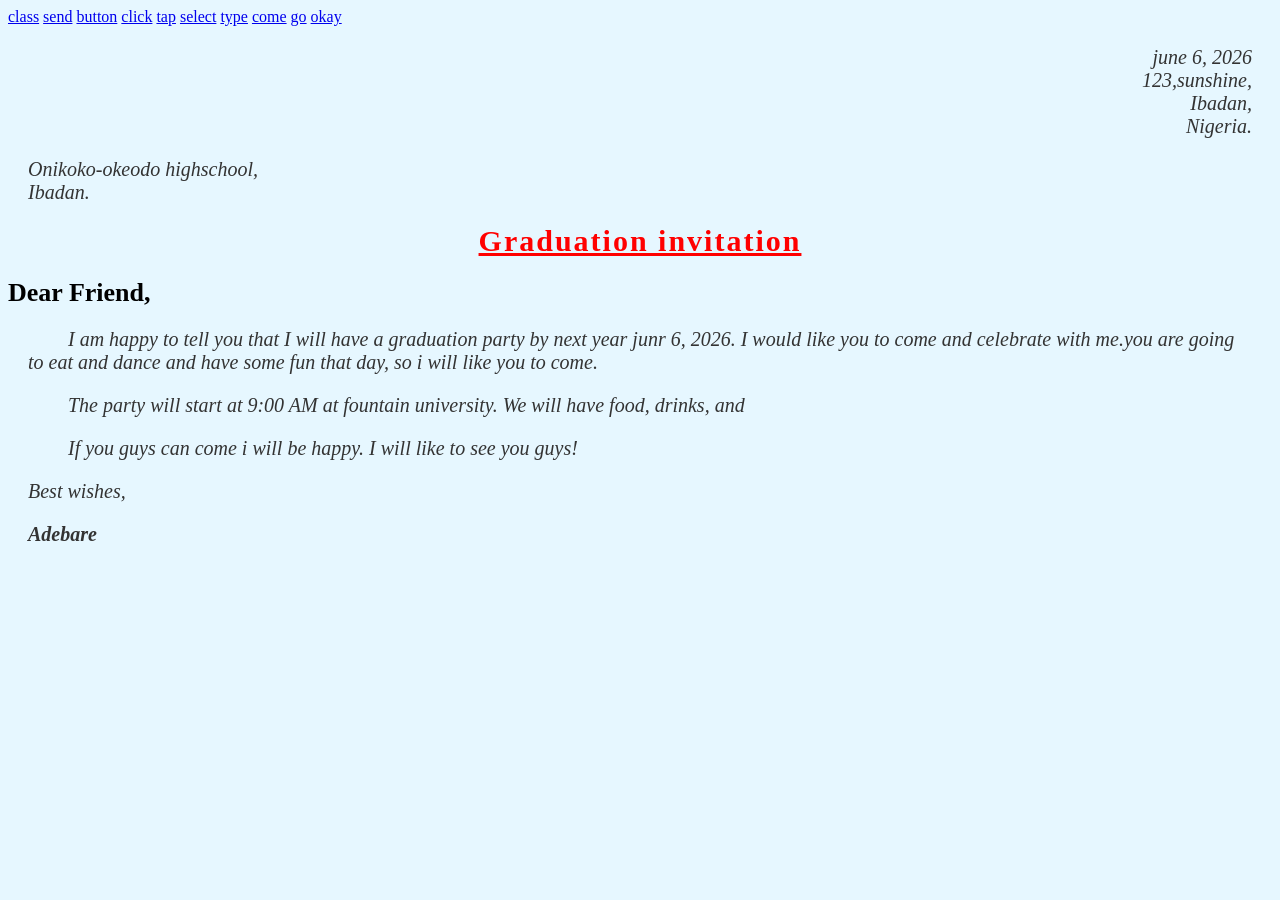
<file: index.html>
<!DOCTYPE html>
<html lang="en">
<head>
  <meta charset="UTF-8">
  <meta name="viewport" content="width=device-width, initial-scale=1.0">
  <meta name="description" content="A birthday invitation letter">
  <meta name="keywords" content="HTML, CSS, Letter">
  <title>my graduation </title>
  <link rel="stylesheet" href="john.css">
</head>
<body>
   <a href="assignment.html">class</a>
    <a href="ayo.html">send</a>
    <a href="folder.html">button</a>
    <a href="index.html">click</a>
    <a href="meta.html">tap</a>
    <a href="second.html">select</a> 
    <a href="third.html">type</a>
    <a href="fouth.html">come</a>
    <a href="mass.html">go</a>
    <a href="second.html">okay</a>
  

  <p style="text-align: right;">june 6, 2026 <br>123,sunshine, <br>Ibadan, <br>Nigeria.</p>
  <p>Onikoko-okeodo highschool, <br>Ibadan.</p>

  <h1>Graduation invitation
  <h2>Dear Friend,</h2>

  <p class="indent">
    I am happy to tell you that I will have a graduation party by next year junr 6, 2026. 
    I would like you to come and celebrate with me.you are going to eat and dance and have some fun that day, so i will like you to come.
  </p>

  <p class="indent">
    The party will start at 9:00 AM at fountain university. We will have food, drinks, and 
  </p>

  <p class="indent">
    If you guys can come i will be happy. I will like to see you guys!
  </p>

  <p>Best wishes,</p>
  <p><strong>Adebare</strong></p>
</body>
</html>
</file>
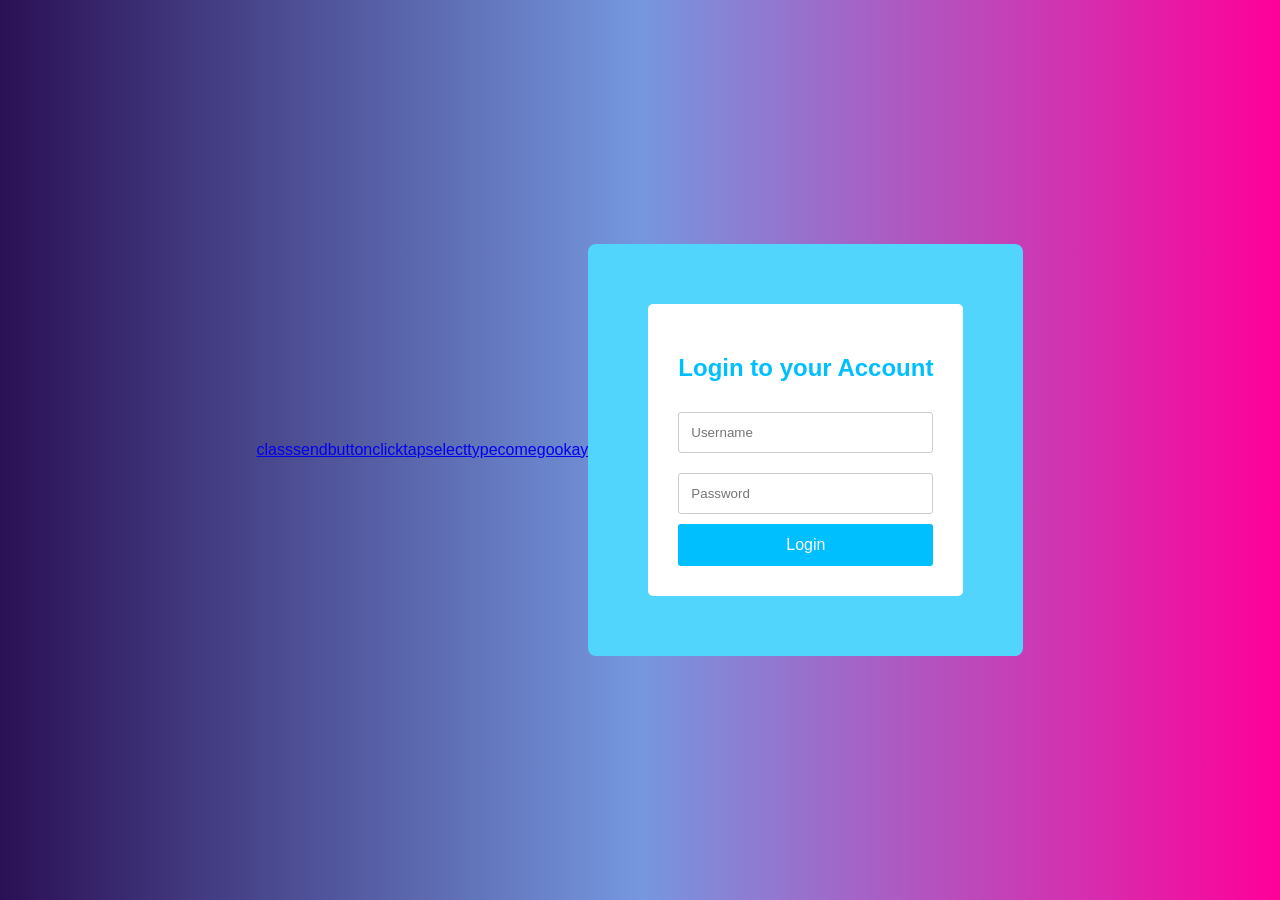
<file: assignment.html>
<!DOCTYPE html>
<html lang="en">
<head>
    <meta charset="UTF-8">
    <meta name="viewport" content="width=device-width, initial-scale=1.0">
    <title>assignment</title>
    <link rel="stylesheet" href="assignment.css">
</head>
<body>
      <a href="assignment.html">class</a>
    <a href="ayo.html">send</a>
    <a href="folder.html">button</a>
    <a href="index.html">click</a>
    <a href="meta.html">tap</a>
    <a href="second.html">select</a> 
    <a href="third.html">type</a>
    <a href="fouth.html">come</a>
    <a href="mass.html">go</a>
    <a href="second.html">okay</a>
    <div class="login-box">
    <div class="form-box">
    <h2>Login to your Account</h2>
      <form>
        <input type="text" placeholder="Username" required><br>
        <input type="password" placeholder="Password" required><br>
        <button type="submit">Login</button>
  </div>
</body>
</html>
</file>
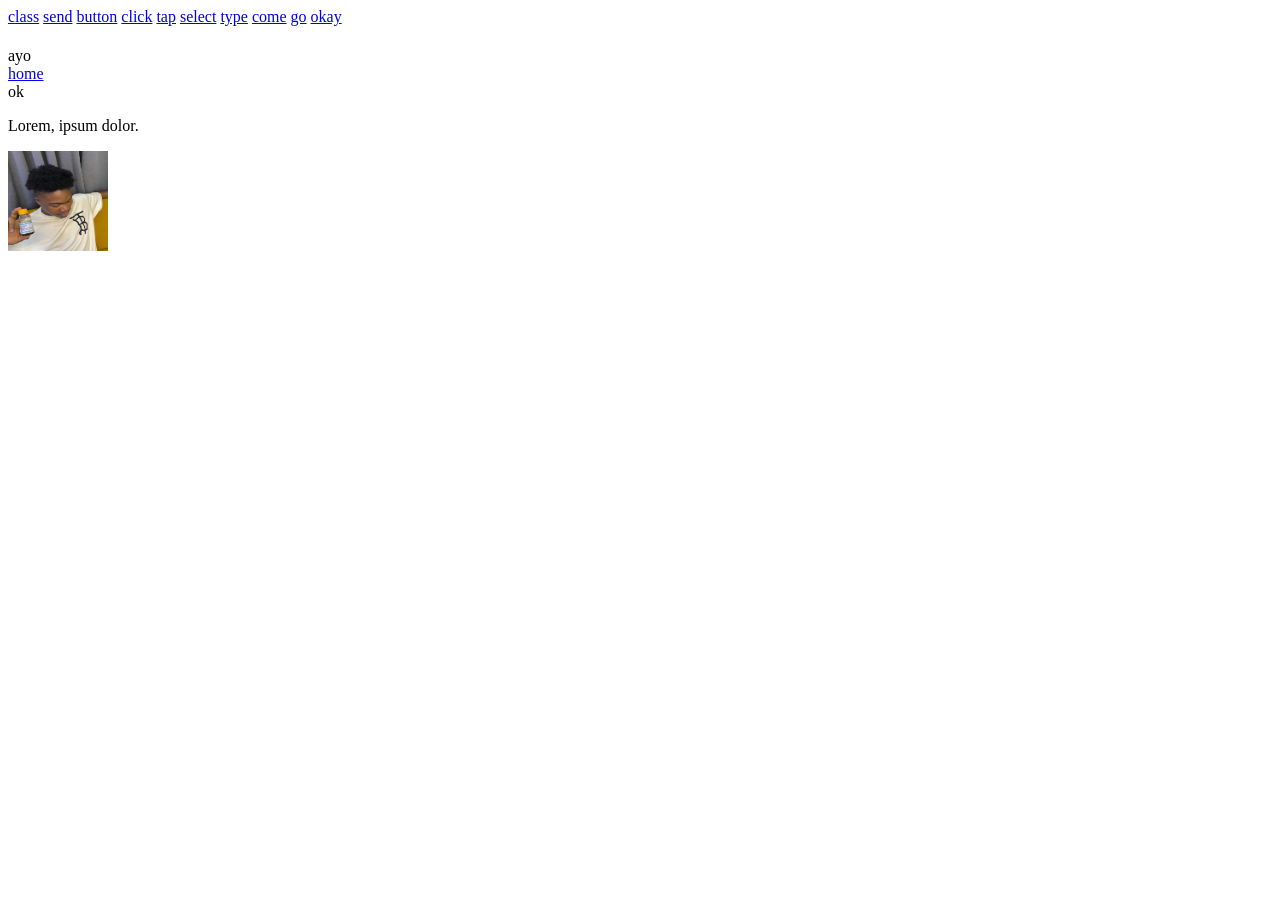
<file: ayo.html>
<!DOCTYPE html>
<html lang="en">
<head>
    <meta charset="UTF-8">
    <meta name="viewport" content="width=device-width, initial-scale=1.0">
    <title>Document</title>
</head>
<body>
    <a href="assignment.html">class</a>
    <a href="ayo.html">send</a>
    <a href="folder.html">button</a>
    <a href="index.html">click</a>
    <a href="meta.html">tap</a>
    <a href="second.html">select</a> 
    <a href="third.html">type</a>
    <a href="fouth.html">come</a>
    <a href="mass.html">go</a>
    <a href="second.html">okay</a>
   <p></p> 
   <h1></h1>
   <div>ayo</div>
   <a href="index.html">home</a>


   <nav>ok</nav>
   <p>Lorem, ipsum dolor.</p>
   <img src="yetunde.jpeg" alt="img" width="100px" height="100px">
</body>
</html>
</file>
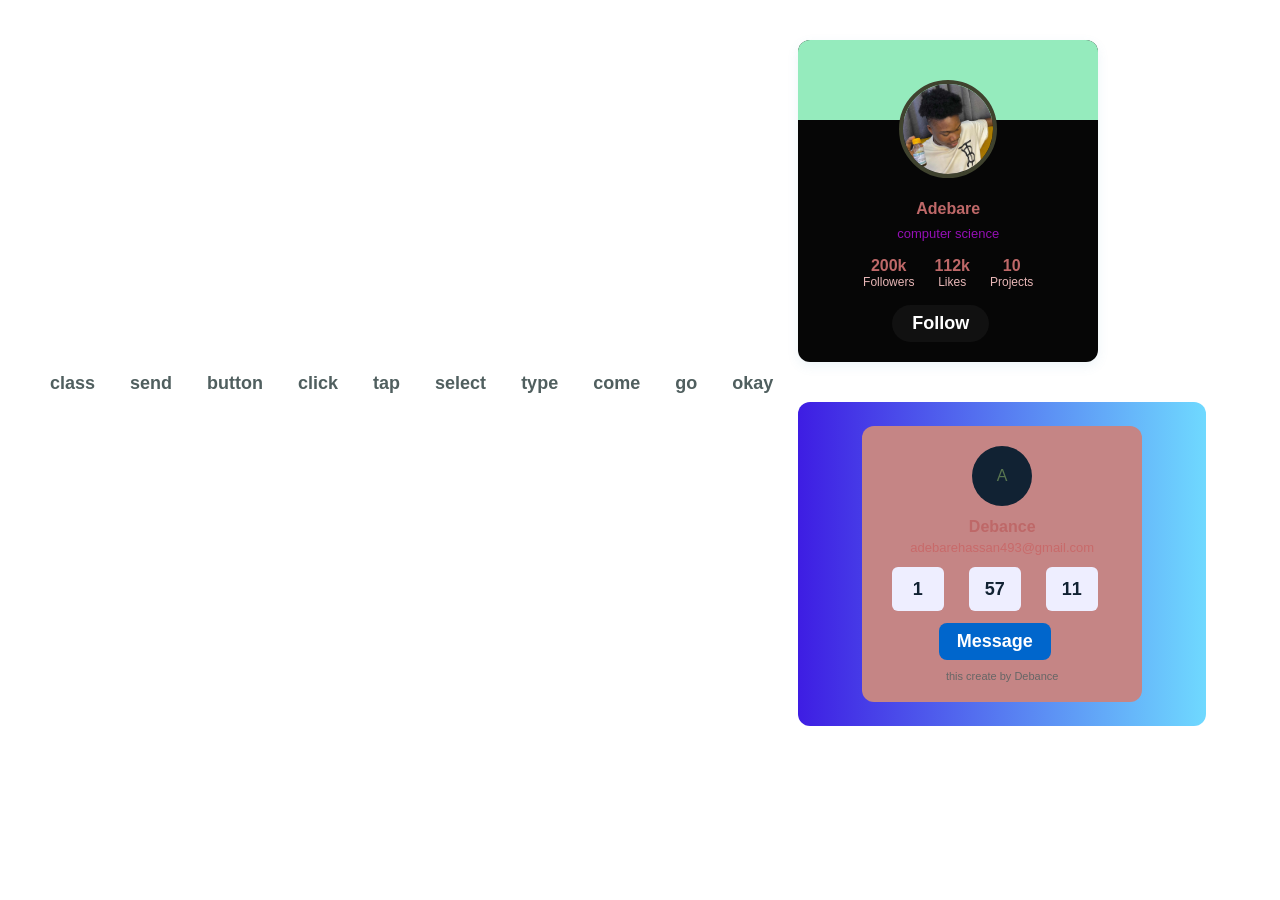
<file: folder.html>
<!DOCTYPE html>
<html lang="en">
<head>
    <meta charset="UTF-8">
    <meta name="viewport" content="width=device-width, initial-scale=1.0">
    <title>Document</title>
    <link rel="stylesheet" href="folder.css">
</head>
<body>
    <a href="assignment.html">class</a>
    <a href="ayo.html">send</a>
    <a href="folder.html">button</a>
    <a href="index.html">click</a>
    <a href="meta.html">tap</a>
    <a href="second.html">select</a> 
    <a href="third.html">type</a>
    <a href="fouth.html">come</a>
    <a href="mass.html">go</a>
    <a href="second.html">okay</a>
  
<div class="container">
  <div class="card-1">
    <div class="banner"></div>
    <div class="avatar">
      <img src="yetunde.jpeg" alt="Profile Picture">
    </div>
    <div class="info">
      <div class="name">Adebare</div>
      <div class="role">computer science</div>
      <div class="stats">
        <div class="stat"><div class="n">200k</div><div class="lbl">Followers</div></div>
        <div class="stat"><div class="n">112k</div><div class="lbl">Likes</div></div>
        <div class="stat"><div class="n">10</div><div class="lbl">Projects</div></div>
      </div>
      <a class="follow" href="index.html">Follow</a>
    </div>
  </div>

  <div class="page-bg">
    <div class="small-card">
      <div class="icon">A</div>
      <div class="handle">Debance</div>
      <div class="sub">adebarehassan493@gmail.com</div>
      <div class="icons">
        <a href="#">1</a>
        <a href="#">57</a>
        <a href="#">11</a>
      </div>
      <a class="msg-btn" href="meta.html">Message</a>
      <div class="footer-note">this create by Debance</div>
    </div>
  </div>
</div>
</body>
</html>
</file>
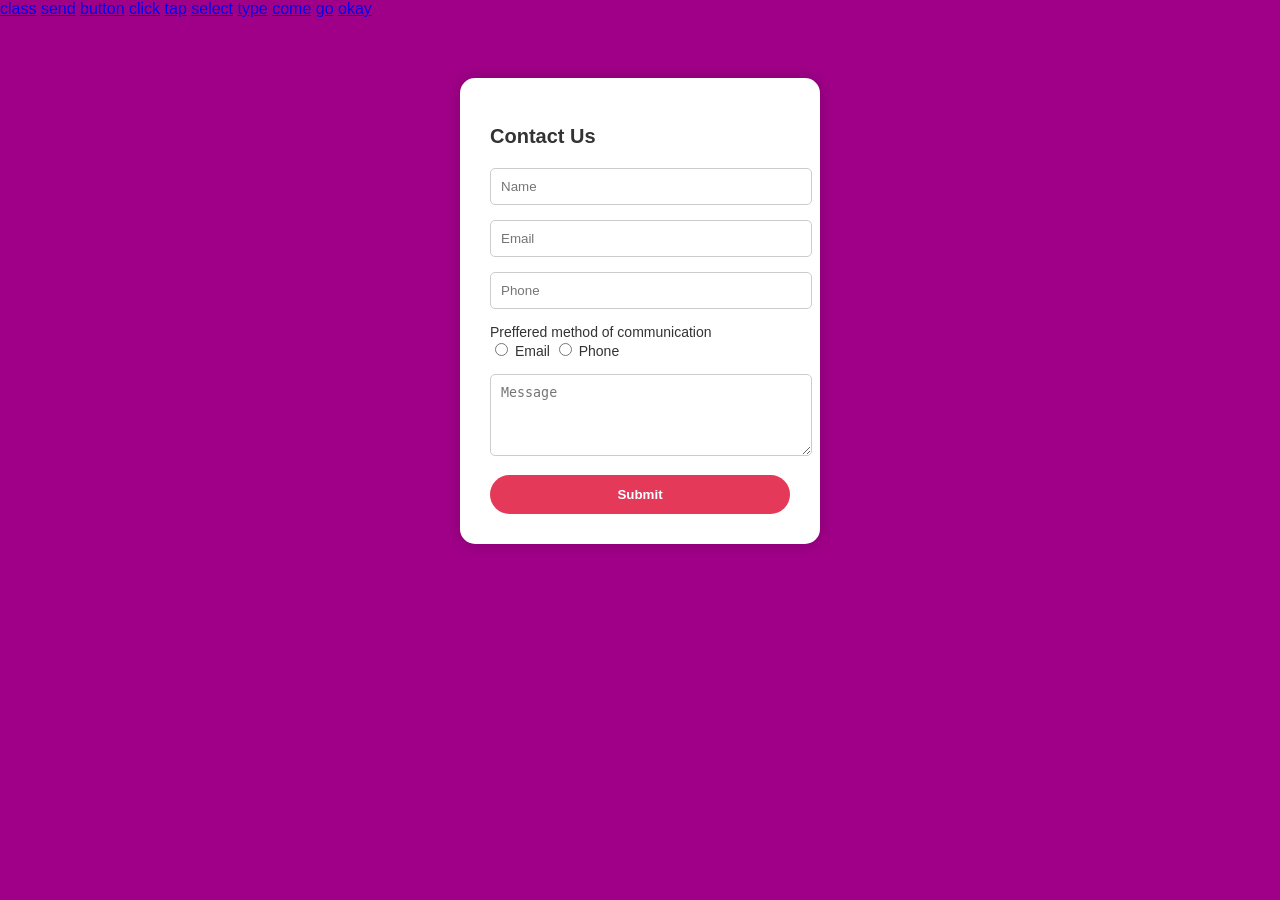
<file: fouth.html>
<!DOCTYPE html>
<html lang="en">
<head>
    <meta charset="UTF-8">
    <meta name="viewport" content="width=device-width, initial-scale=1.0">
    <title>fouth assignment</title>
    <link rel="stylesheet" href="fouth.css">
</head>
<body>
    <a href="assignment.html">class</a>
    <a href="ayo.html">send</a>
    <a href="folder.html">button</a>
    <a href="index.html">click</a>
    <a href="meta.html">tap</a>
    <a href="second.html">select</a> 
    <a href="third.html">type</a>
    <a href="fouth.html">come</a>
    <a href="mass.html">go</a>
    <a href="second.html">okay</a>
    <div class="form-container">
    <h2>Contact Us</h2>
    <form>
      <input type="text" placeholder="Name" required>
      <input type="email" placeholder="Email" required>
      <input type="text" placeholder="Phone" required>

      <div class="radio-group">
        Preffered method of communication<br>
        <label><input type="radio" name="contact" value="email"> Email</label>
        <label><input type="radio" name="contact" value="phone"> Phone</label>
      </div>

      <textarea placeholder="Message" rows="4" required></textarea>
      <button class="submit-btn">Submit</button>
    </form>
  </div>
</body>
</html>
</file>
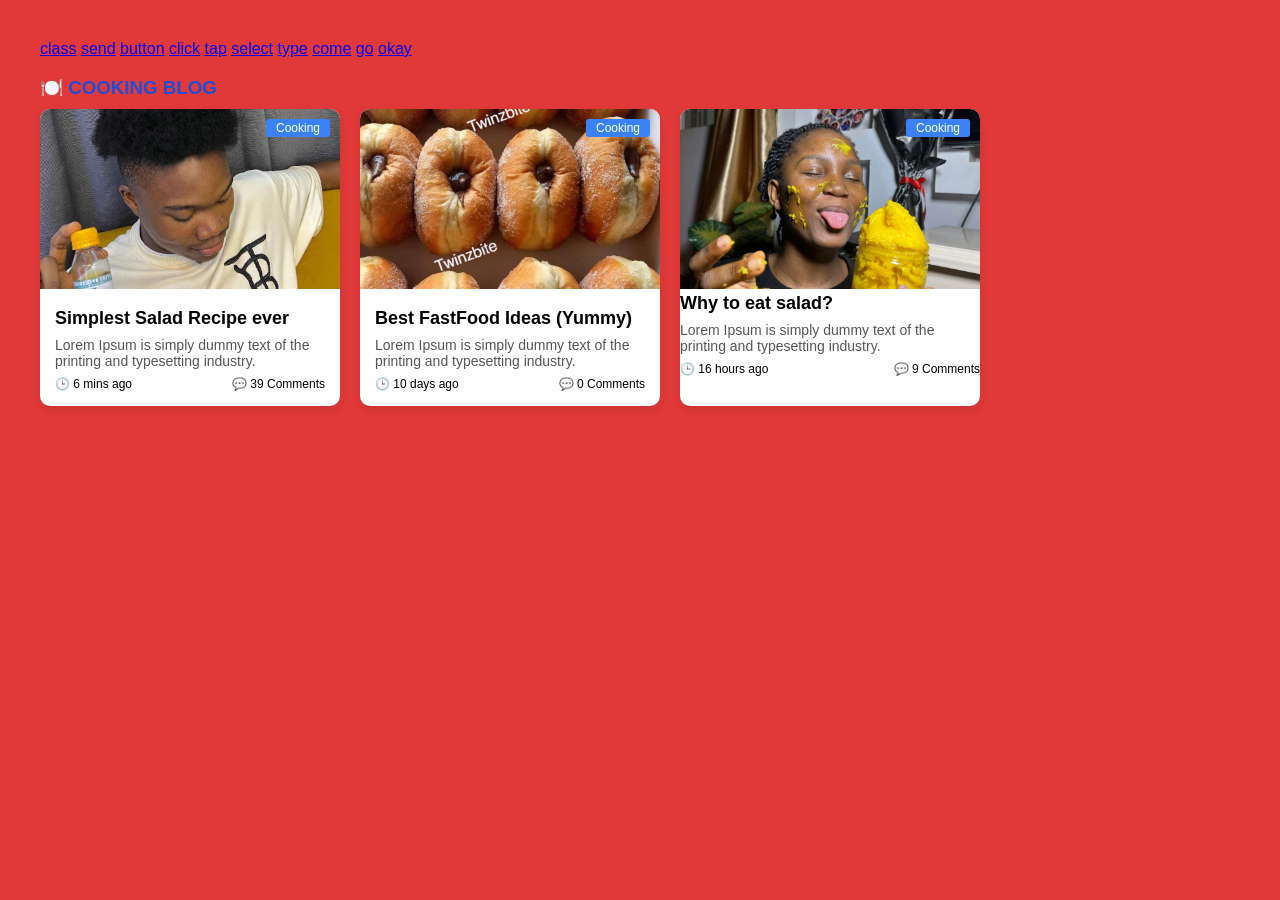
<file: mass.html>
<!DOCTYPE html>
<html lang="en">
<head>
    <meta charset="UTF-8">
    <meta name="viewport" content="width=device-width, initial-scale=1.0">
    <title>Document</title>
    <link rel="stylesheet" href="mass.css">
</head>
<body>
     <a href="assignment.html">class</a>
    <a href="ayo.html">send</a>
    <a href="folder.html">button</a>
    <a href="index.html">click</a>
    <a href="meta.html">tap</a>
    <a href="second.html">select</a> 
    <a href="third.html">type</a>
    <a href="fouth.html">come</a>
    <a href="mass.html">go</a>
    <a href="second.html">okay</a>

    
    <h3>🍽️ COOKING BLOG</h3>

<div class="container">

  <div class="card">
    <div style="position: relative;">
      <img src="yetunde.jpeg" alt="Salad" />
      <div class="tag">Cooking</div>
    </div>
    <div class="content">
      <div class="title">Simplest Salad Recipe ever</div>
      <div class="desc">Lorem Ipsum is simply dummy text of the printing and typesetting industry.</div>
      <div class="footer">
        <span>🕒 6 mins ago</span>
        <span>💬 39 Comments</span>
      </div>
    </div>
  </div>

  <div class="card">
    <div style="position: relative;">
      <img src="go.jpeg" alt="Fast Food" />
      <div class="tag">Cooking</div>
    </div>
    <div class="content">
      <div class="title">Best FastFood Ideas (Yummy)</div>
      <div class="desc">Lorem Ipsum is simply dummy text of the printing and typesetting industry.</div>
      <div class="footer">
        <span>🕒 10 days ago</span>
        <span>💬 0 Comments</span>
      </div>
    </div>
  </div>

  <div class="card">
    <div style="position: relative;">
      <img src="you.jpeg" alt="Salad Bowl" />
      <div class="tag">Cooking</div>
    </div>
    <div class="title">Why to eat salad?</div>
      <div class="desc">Lorem Ipsum is simply dummy text of the printing and typesetting industry.</div>
      <div class="footer">
        <span>🕒 16 hours ago</span>
        <span>💬 9 Comments</span>
    </div>
    
</body>
</html>
</file>
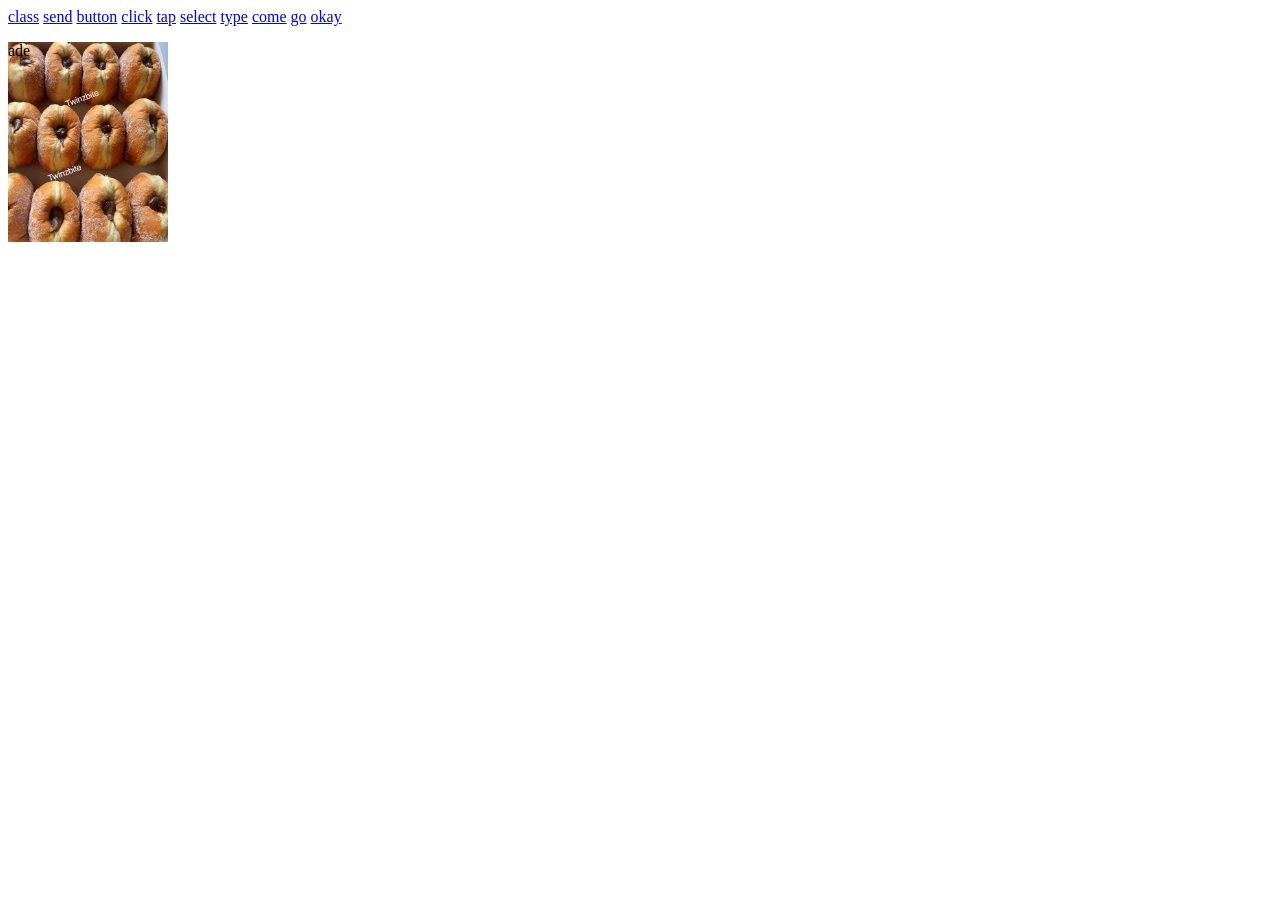
<file: meta.html>
<!DOCTYPE html>
<html lang="en">
<head>
    <meta charset="UTF-8">
    <meta name="viewport" content="width=device-width, initial-scale=1.0">
    <title>assignment</title>
    <link rel="stylesheet" href="meta.css">
</head>
<body>
     <a href="assignment.html">class</a>
    <a href="ayo.html">send</a>
    <a href="folder.html">button</a>
    <a href="index.html">click</a>
    <a href="meta.html">tap</a>
    <a href="second.html">select</a> 
    <a href="third.html">type</a>
    <a href="fouth.html">come</a>
    <a href="mass.html">go</a>
    <a href="second.html">okay</a>
    <p>ade</p>
    
</body>
</html>
</file>
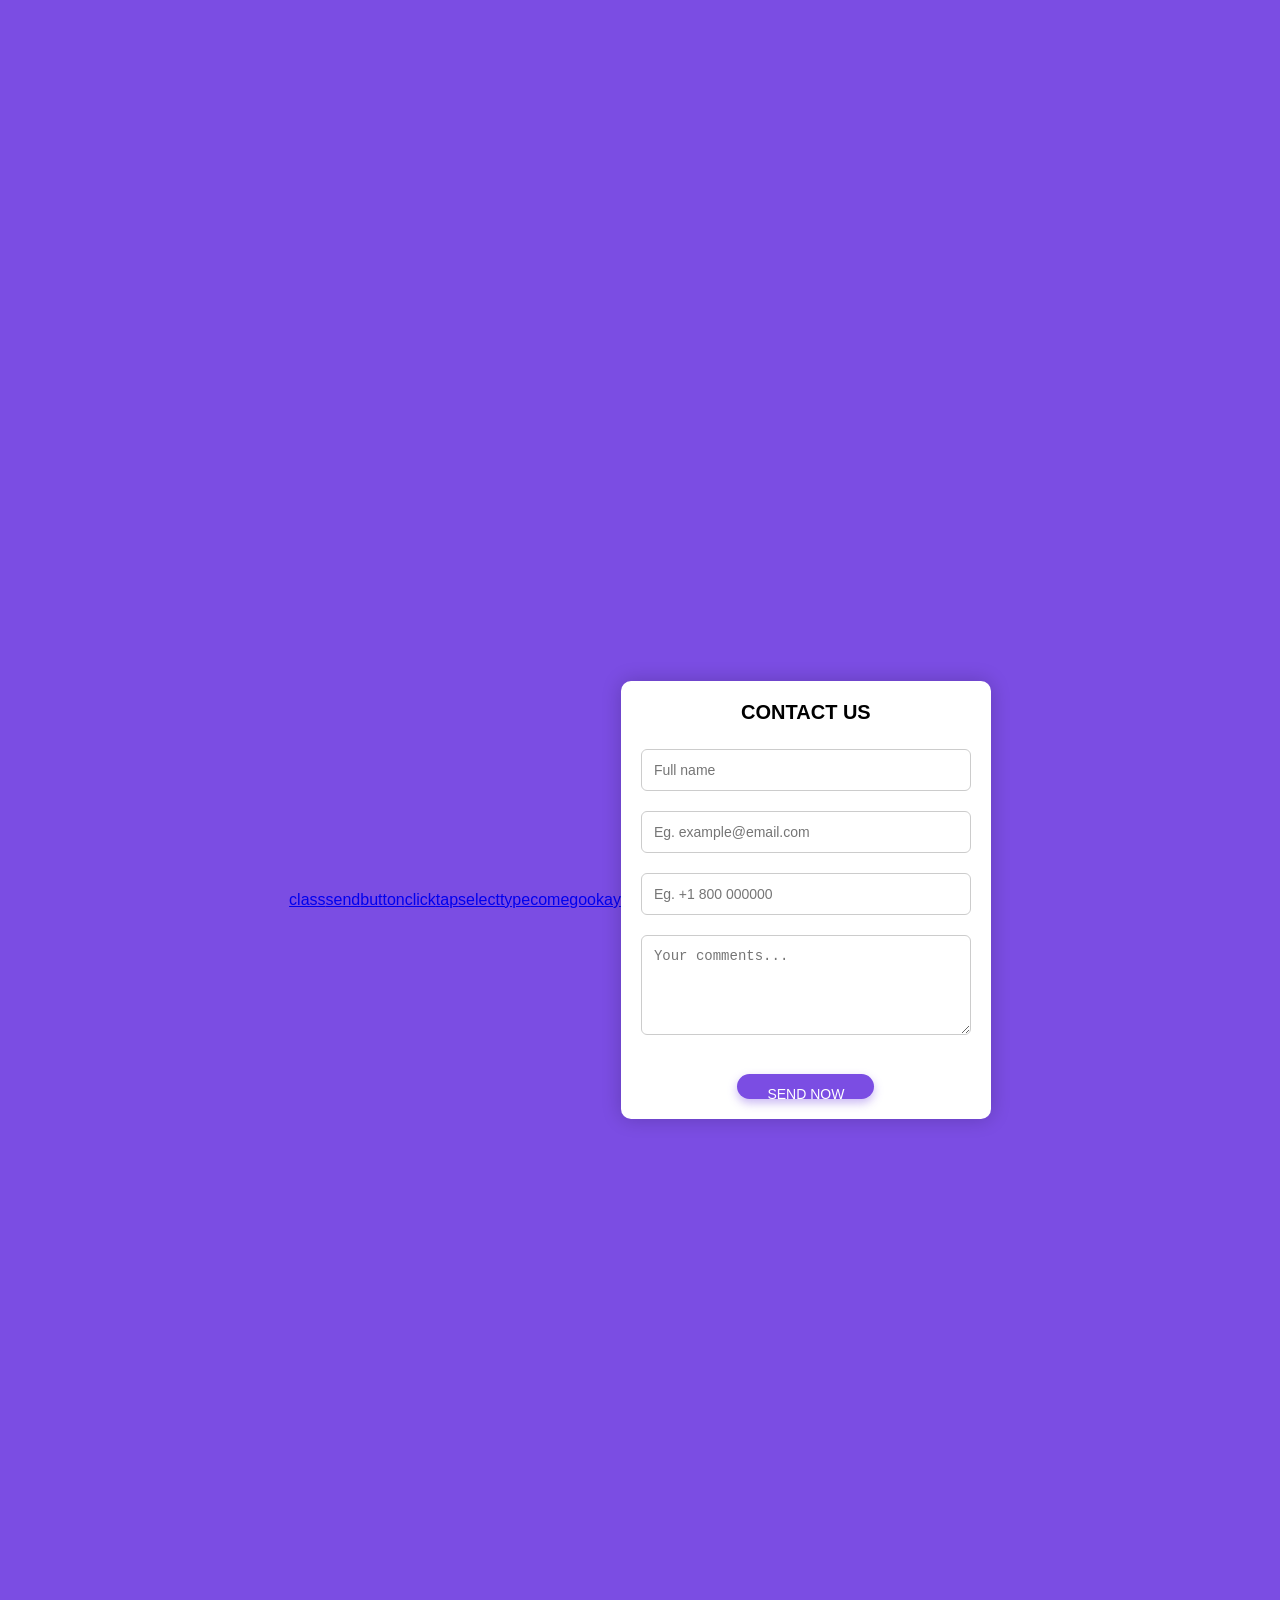
<file: second.html>
<!DOCTYPE html>
<html lang="en">
<head>
    <meta charset="UTF-8">
    <meta name="viewport" content="width=device-width, initial-scale=1.0">
    <title>second assignment</title>
    <link rel="stylesheet" href="second.css">
</head>
<body>
   <a href="assignment.html">class</a>
    <a href="ayo.html">send</a>
    <a href="folder.html">button</a>
    <a href="index.html">click</a>
    <a href="meta.html">tap</a>
    <a href="second.html">select</a> 
    <a href="third.html">type</a>
    <a href="fouth.html">come</a>
    <a href="mass.html">go</a>
    <a href="second.html">okay</a>
    <div class="contact-form">
    <div class="form-title">CONTACT US</div>
    <form>
      <div class="form-group">
        <input type="text" placeholder="Full name" required>
      </div>
      <div class="form-group">
        <input type="email" placeholder="Eg. example@email.com" required>
      </div>
      <div class="form-group">
        <input type="tel" placeholder="Eg. +1 800 000000" required>
      </div>
      <div class="form-group">
        <textarea placeholder="Your comments..." required></textarea>
      </div>
      <button class="send-btn" type="submit">SEND NOW</button>
    </form>
  </div>
</body>
</html>
</file>
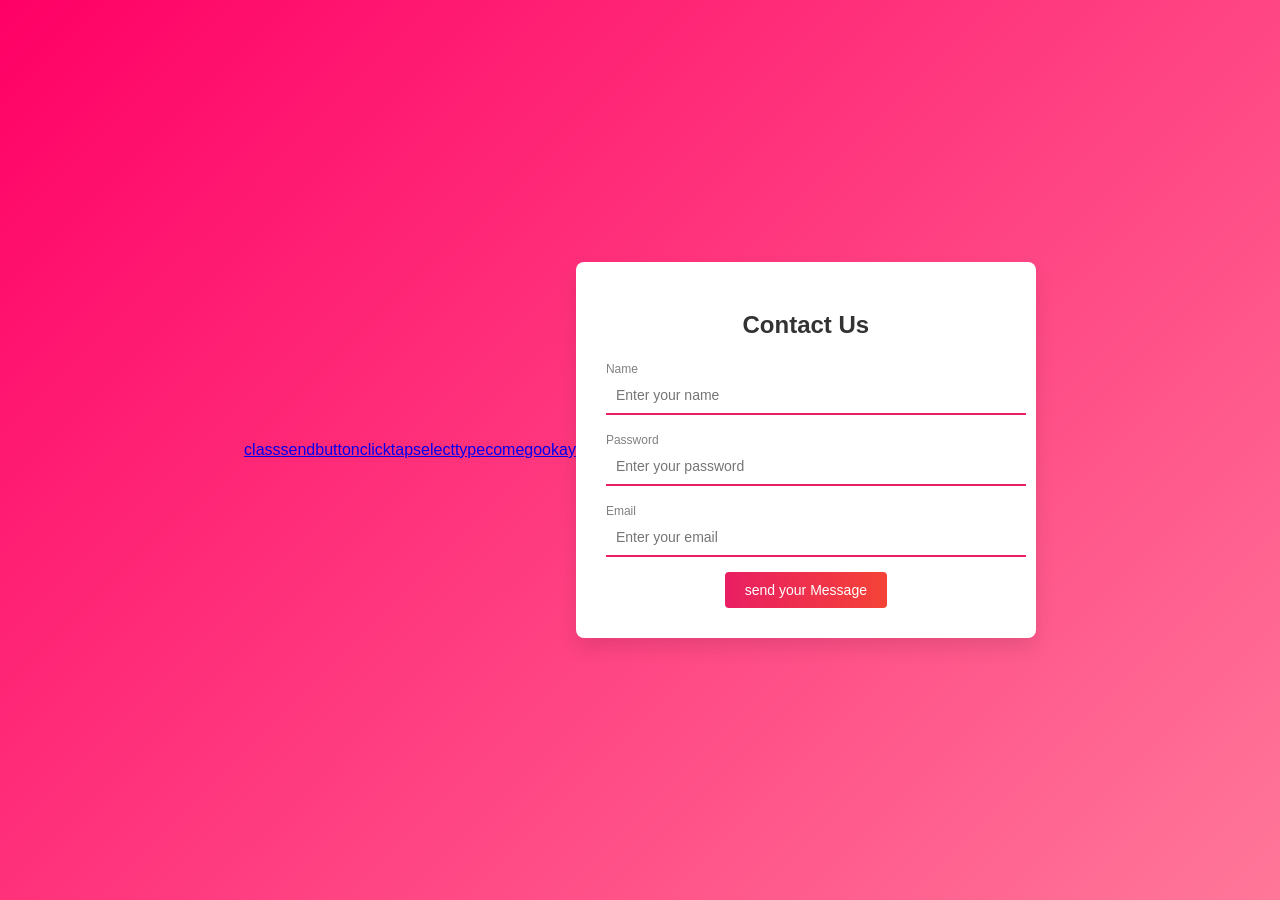
<file: third.html>
<!DOCTYPE html>
<html lang="en">
<head>
    <meta charset="UTF-8">
    <meta name="viewport" content="width=device-width, initial-scale=1.0">
    <title>third assignment</title>
    <link rel="stylesheet" href="third.css">
    
</head>
<body>
     <a href="assignment.html">class</a>
    <a href="ayo.html">send</a>
    <a href="folder.html">button</a>
    <a href="index.html">click</a>
    <a href="meta.html">tap</a>
    <a href="second.html">select</a> 
    <a href="third.html">type</a>
    <a href="fouth.html">come</a>
    <a href="mass.html">go</a>
    <a href="second.html">okay</a>
    <div class="form-container">
    <h2>Contact Us </h2>
    <div class="form-group">
      <label>Name</label>
      <input type="Name" placeholder="Enter your name" />
    </div>
    <div class="form-group">
      <label>Password</label>
      <input type="password" placeholder="Enter your password" />
    </div>
    <div class="form-group">
        <label>Email</label>
      <input type="email" placeholder="Enter your email" />
    </div>
    <button class="btn">send your Message</button>
    </div>
</body>
</html>
</file>
<file: john.css>
body {
  background-color: #e6f7ff; /* soft blue for a happy look */
}

h1 {
  color: red; /* dark blue */
  font-size: 30px;
  text-align: center;
  letter-spacing: 2px;
  text-decoration: underline;
}

h2 {
  color: black; /* reddish-orange */
  font-size: 26px;
  margin: 20px 0;
}

p {
  color: #333;
  font-size: 20px;
  font-style: italic;
  margin: 20px;
}

.indent {
  text-indent: 40px;
}
</file>
<file: assignment.css>
body {
      margin: 0;
      padding: 0;
      font-family: Arial, sans-serif;
      background: linear-gradient(to right, #2b1055, #7597de, #ff0099);
      height: 100vh;
      display: flex;
      justify-content: center;
      align-items: center;
    }

    .login-box {
      background: #52d5fd;
      padding: 60px;
      border-radius: 8px;
    }

    .form-box {
      background: #fff;
      padding: 30px;
      border-radius: 5px;
      text-align: center;
    }

    .form-box h2 {
      margin-bottom: 20px;
      color: #00bfff;
    }

    input[type="text"],
    input[type="password"] {
      width: 100%;
      padding: 12px;
      margin: 10px 0;
      border: 1px solid #ccc;
      border-radius: 3px;
      box-sizing: border-box;
    }

    button {
      width: 100%;
      padding: 12px;
      background: #00bfff;
      color: white;
      border: none;
      border-radius: 3px;
      font-size: 16px;
      cursor: pointer;
    }

    button:hover {
      background: #009acd;
    }
</file>
<file: folder.css>
body {
  margin: 0;
  display: flex;
  justify-content: center;
  align-items: center;
  padding: 40px;
  font-family: sans-serif;
  color: #be6868;
}
.container {
  display: flex;
  flex-wrap: wrap;
  gap: 40px;
}
.card-1 {
  width: 300px;
  background: #060606;
  border-radius: 12px;
  box-shadow: 0 4px 12px rgba(74, 144, 187, 0.1);
  text-align: center;
  overflow: hidden;
  position: relative;
}

a {
    text-decoration: none;
    margin-right: 15px;
    font-size: 18px;
    font-weight: bold;
    color: #505f5f;
    padding: 6px 10px;
    border-radius: 6px;
    transition: 0.3s;
}

a:hover {
    background-color: #77db25;
    color: rgb(58, 38, 38);
}

.card-1 .banner {
  height: 80px;
  background: #95ebbd;
}
.card-1 .avatar {
  width: 90px;
  height: 90px;
  border-radius: 50%;
  border: 4px solid #3f422e;
  background: rgb(243, 187, 195);
  position: absolute;
  top: 40px;
  left: 50%;
  transform: translateX(-50%);
  overflow: hidden;
}
.card-1 img {
  width: 100%;
  height: 100%;
  object-fit: cover;
}
.card-1 .info {
  margin-top: 60px;
  padding: 20px;
}
.card-1 .name {
  font-weight: bold;
}
.card-1 .role {
  font-size: 13px;
  color: #9410b5;
  margin: 8px 0 16px;
}
.stats {
  display: flex;
  justify-content: center;
  gap: 20px;
  margin-bottom: 16px;
}
.stat .n {
  font-weight: bold;
}
.stat .lbl {
  font-size: 12px;
  color: #e8b7b7;
}
.follow {
  display: inline-block;
  padding: 8px 20px;
  background: #111;
  color: #fff;
  border-radius: 20px;
  text-decoration: none;
}
.page-bg {
  width: 360px;
  padding: 24px;
  border-radius: 12px;
  background: linear-gradient(90deg,#3e1de3,#6fd9ff);
  display: flex;
  justify-content: center;
  align-items: center;
}
.small-card {
  width: 240px;
  background: #c58585;
  border-radius: 12px;
  padding: 20px;
  text-align: center;
}
.small-card .icon {
  width: 60px;
  height: 60px;
  border-radius: 50%;
  background: #123;
  color: #587550;
  display: flex;
  align-items: center;
  justify-content: center;
  margin: 0 auto 12px;
}
.handle {
  font-weight: bold;
  margin-bottom: 4px;
}
.sub {
  font-size: 13px;
  color: #c86a6a;
  margin-bottom: 12px;
}
.icons {
  display: flex;
  justify-content: center;
  gap: 10px;
  margin-bottom: 12px;
}
.icons a {
  width: 32px;
  height: 32px;
  border-radius: 6px;
  background: #eef;
  display: flex;
  align-items: center;
  justify-content: center;
  text-decoration: none;
  color: #123;
}
.msg-btn {
  display: inline-block;
  padding: 8px 18px;
  background: #06c;
  color: #fff;
  border-radius: 8px;
  text-decoration: none;
}
.footer-note {
  margin-top: 10px;
  font-size: 11px;
  color: #666;
}
</file>
<file: fouth.css>
body {
      margin: 0;
      padding: 0;
      background: #a00088;
      font-family: Arial, sans-serif;
    }

    .form-container {
      max-width: 300px;
      background: #fff;
      margin: 60px auto;
      padding: 30px;
      border-radius: 15px;
      box-shadow: 0 0 15px rgba(0, 0, 0, 0.2);
    }

    .form-container h2 {
      margin-bottom: 20px;
      font-size: 20px;
      color: #333;
    }

    input[type="text"],
    input[type="email"],
    textarea {
      width: 100%;
      padding: 10px;
      margin-bottom: 15px;
      border: 1px solid #ccc;
      border-radius: 5px;
      outline: none;
    }

    .radio-group {
      margin-bottom: 15px;
      color: #333;
      font-size: 14px;
    }

    .submit-btn {
      width: 100%;
      padding: 12px;
      background: #e53959;
      border: none;
      color: white;
      font-weight: bold;
      border-radius: 30px;
      cursor: pointer;
    }

    .submit-btn:hover {
      background: #d02647;
    }
</file>
<file: mass.css>
body {
      font-family: Arial, sans-serif;
      background: #e13939;
      margin: 40px;
    }
    h3 {
      margin-bottom: 10px;
      color: #1d4ed8;
      font-weight: 600;
    }
    .container {
      display: flex;
      gap: 20px;
      flex-wrap: wrap;
    }
    .card {
      background: #ffffff;
      width: 300px;
      border-radius: 10px;
      box-shadow: 0 4px 10px rgba(0,0,0,0.1);
      overflow: hidden;
    }
    .card img {
      width: 100%;
      height: 180px;
      object-fit: cover;
    }
    .tag {
      position: absolute;
      background: #3b82f6;
      color: rgb(255, 255, 255);
      padding: 2px 10px;
      font-size: 12px;
      border-radius: 3px;
      top: 10px;
      right: 10px;
    }
    .content {
      padding: 15px;
      position: relative;
    }
    .title {
      font-size: 18px;
      font-weight: bold;
    }
    .desc {
      color: #555;
      font-size: 14px;
      margin: 8px 0;
    }
    .footer {
      display: flex;
      justify-content: space-between;
      font-size: 12px;
    }
</file>
<file: meta.css>
p{
    background-image: url(go.jpeg);
     height: 200px;
    background-repeat: no-repeat;
    background-size:contain;
}
</file>
<file: second.css>
* {
      box-sizing: border-box;
    }
    body {
      margin: 0;
      font-family: Arial, sans-serif;
      background: #7B4DE3;
      display: flex;
      justify-content: center;
      align-items: center;
      height: 200vh;
    }
    .contact-form {
      background: white;
      width: 370px;
      border-radius: 10px;
      overflow: hidden;
      box-shadow: 0 0 20px rgba(0,0,0,0.2);
    }
    .form-title {
      text-align: center;
      font-size: 20px;
      font-weight: bold;
      margin: 20px 0;
    }
    .form-group {
      padding: 0 20px 15px 20px;
    }
    .form-group input,
    .form-group textarea {
      width: 100%;
      padding: 12px;
      margin-top: 5px;
      border: 1px solid #ccc;
      border-radius: 6px;
      font-size: 14px;
    }
    .form-group textarea {
      resize: vertical;
      height: 100px;
    }
    .send-btn {
      display: block;
      margin: 20px auto;
      background: #7B4DE3;
      color: white;
      border: none;
      padding: 12px 30px;
      border-radius: 40px;
      height: 25px;
      font-size: 14px;
      cursor: pointer;
      box-shadow: 0 4px 10px rgba(123, 77, 227, 0.4);
    }
    .send-btn:hover {
      background: #683ac7;
    }
</file>
<file: third.css>
body {
      margin: 0;
      padding: 0;
      font-family: sans-serif;
      background: linear-gradient(135deg, #f06, #f79);
      height: 100vh;
      display: flex;
      align-items: center;
      justify-content: center;
    }

    .form-container {
      background: #fff;
      padding: 30px;
      width: 400px;
      box-shadow: 0 10px 20px rgba(0,0,0,0.1);
      border-radius: 8px;
      text-align: center;
    }

    .form-container h2 {
      margin-bottom: 20px;
      font-size: 24px;
      color: #333;
    }

    .form-group {
      text-align: left;
      margin-bottom: 15px;
    }

    .form-group label {
      font-size: 12px;
      color: gray;
    }

    .form-group input {
      width: 100%;
      padding: 10px;
      border: none;
      border-bottom: 2px solid #e91e63;
      outline: none;
      font-size: 14px;
    }

    .btn {
 background: linear-gradient(to right, #e91e63, #f44336);
      border: none;
      padding: 10px 20px;
      color: #fff;
      cursor: pointer;
      border-radius: 4px;
      font-size: 14px;
    }

    .btn:hover {
      opacity: 0.9;
    }
</file>
